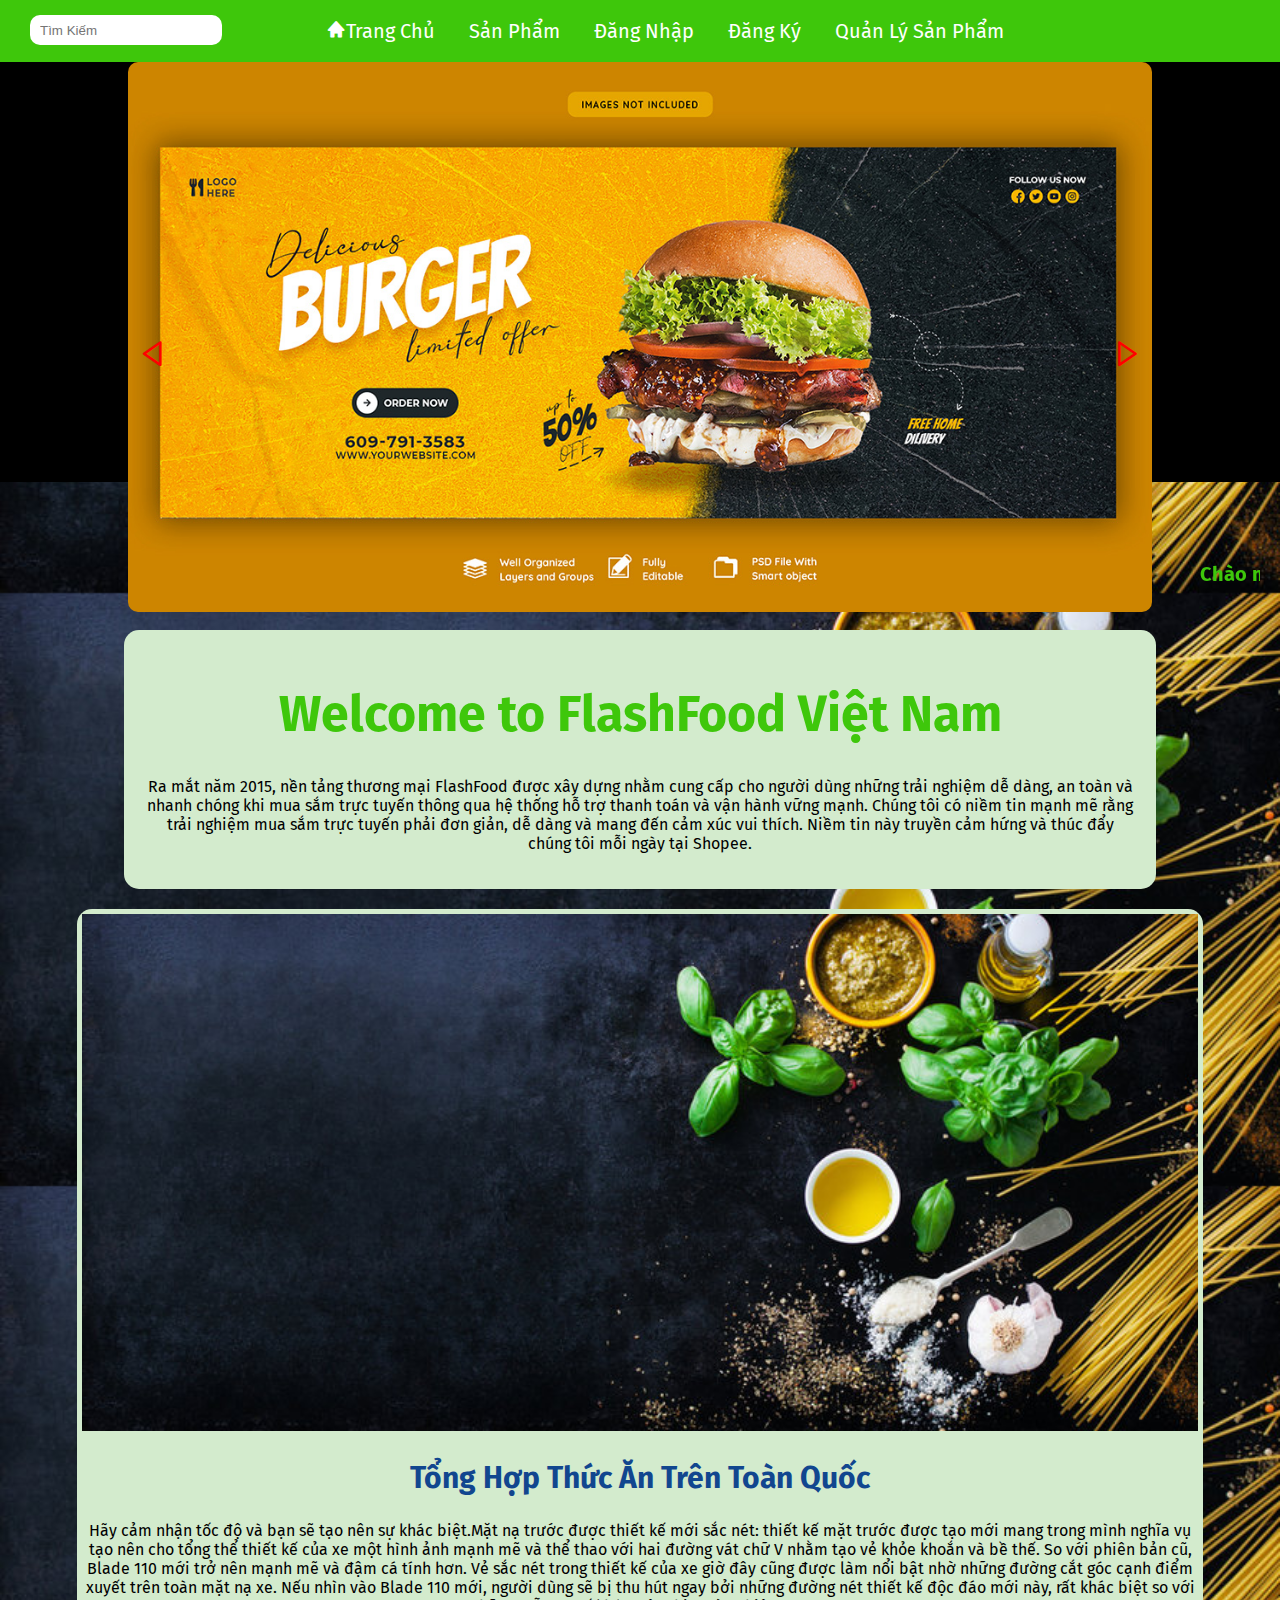
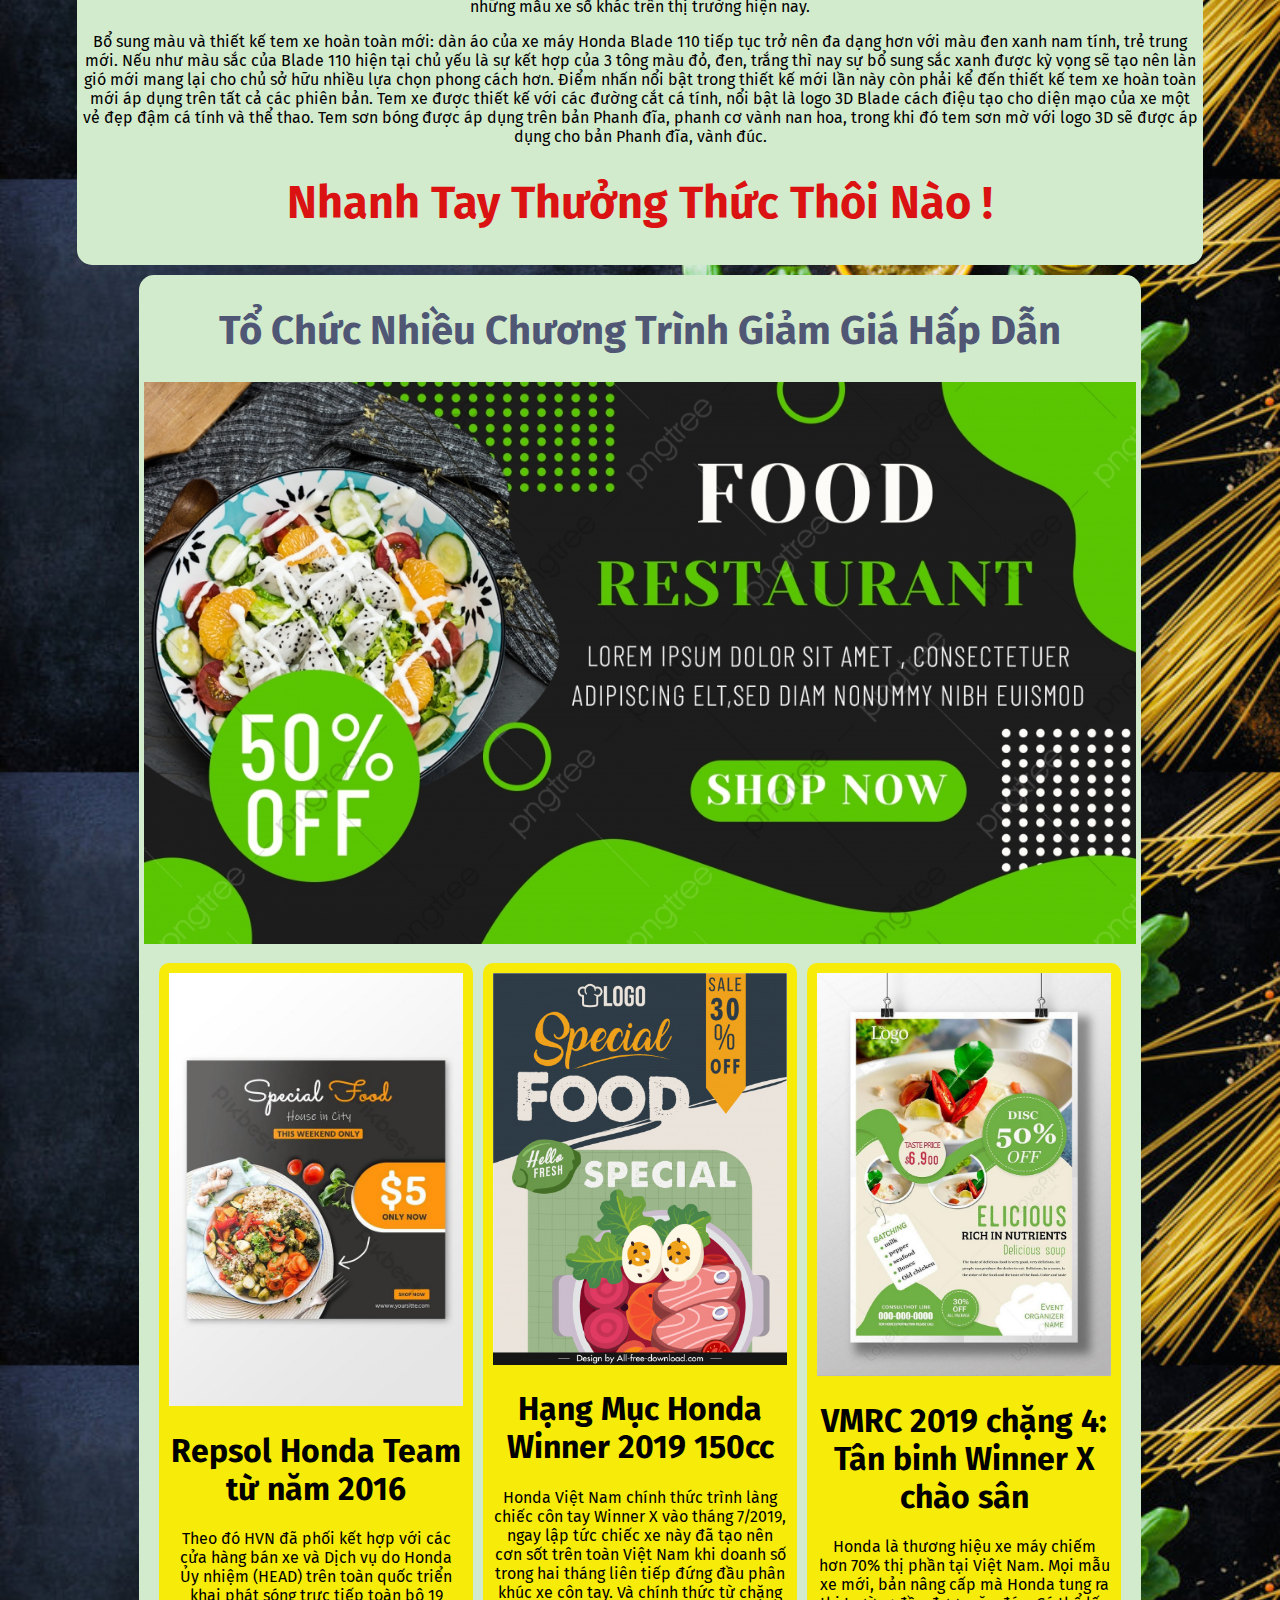
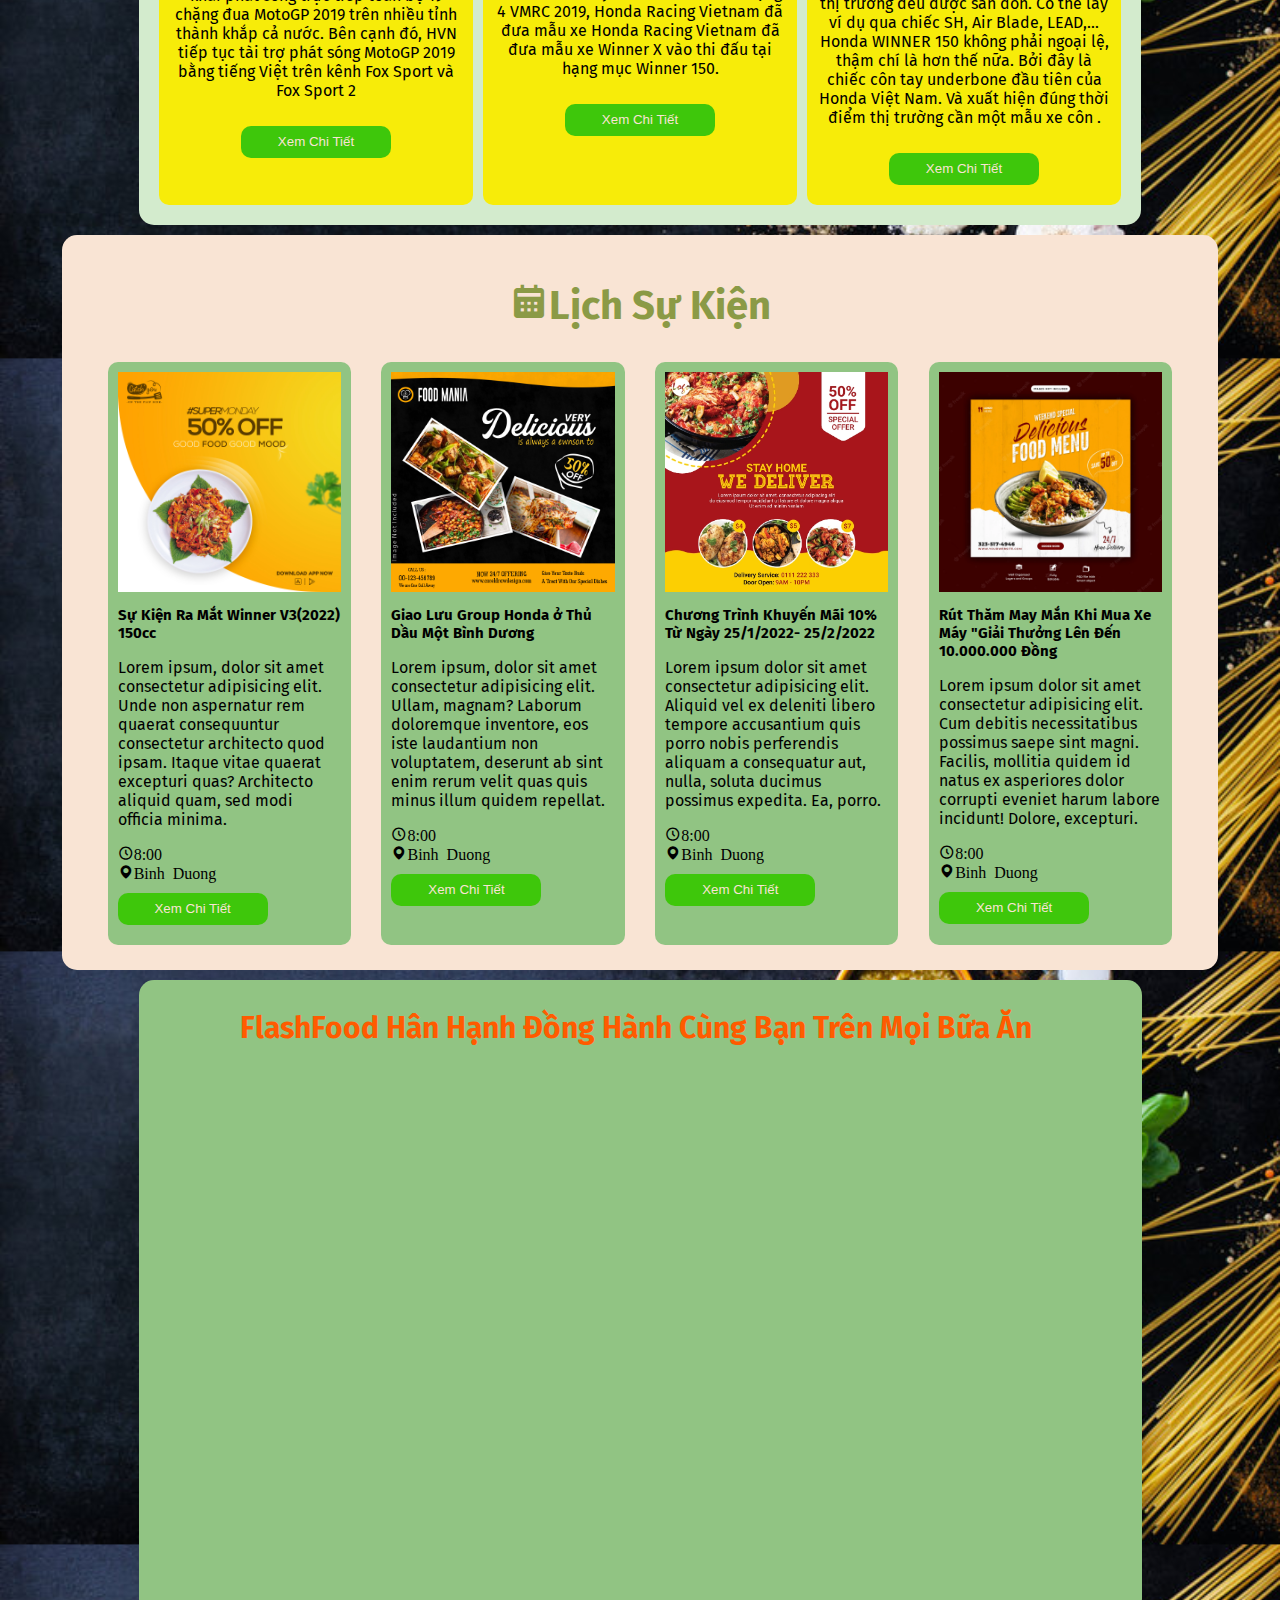
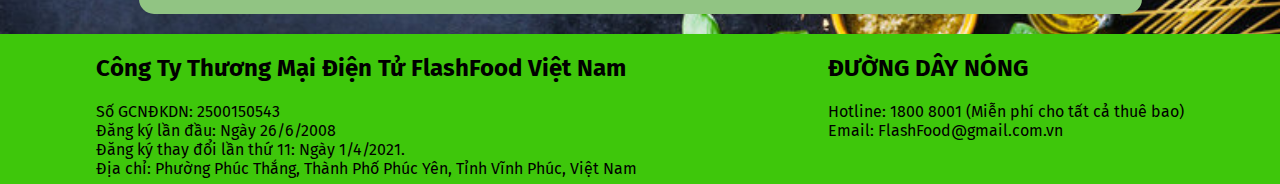
<file: index.html>
<!DOCTYPE html>
<html lang="en">

<head>
    <meta charset="UTF-8">
    <meta http-equiv="X-UA-Compatible" content="IE=edge">
    <meta name="viewport" content="width=device-width, initial-scale=1.0">
    <title>FlashFood</title>
    <link rel="preconnect" href="https://fonts.googleapis.com">
    <link rel="preconnect" href="https://fonts.gstatic.com" crossorigin>
    <link href="https://fonts.googleapis.com/css2?family=Fira+Sans:wght@300;400;500;600;700&display=swap"
        rel="stylesheet">
    <link href='https://unpkg.com/boxicons@2.1.1/css/boxicons.min.css' rel='stylesheet'>
    <link rel="stylesheet" href="main.css">
    <meta name="viewport" content="width=device-width, initial-scale=1">


</head>

<body>
    <div class="container">

        <nav>
            <ul>
                <a href="#"><i class='bx bxs-home'></i>Trang Chủ </a>
                <a href="SanPham.html" target="page">Sản Phẩm</a>
                <a href="lognin.html">Đăng Nhập</a>
                <a href="dangky.html">Đăng Ký</a>
                <a href="table.html">Quản Lý Sản Phẩm</a>

            </ul>
            <input type="search" placeholder="Tìm Kiếm">
        </nav>
        <header>
            <div class="img">
                <img src="imgbanner/img0.jpg" alt="" id="image">
                <i onclick="back()" id="left" class='bx bx-left-arrow'></i>
                <i onclick="next()" id="right" class='bx bx-right-arrow'></i>
                
            </div>
        </header>
        <marquee style="color: #3EC70B; font-size: 20px;font-weight: bold; margin: 20px;" behavior="" direction="">Chào
            mừng các bạn đến với FlashFood .Sẽ có voucher giảm giá 20% vào mỗi thu 7 và chủ Nhật hang tuần .Nhanh tay
            săn voucher thôi nào !.</marquee>
        <article>

            <div class="welcome">
                <h1>Welcome to FlashFood Việt Nam</h1>
                <p>Ra mắt năm 2015, nền tảng thương mại FlashFood được xây dựng nhằm cung cấp cho người dùng những trải
                    nghiệm dễ dàng, an toàn và nhanh chóng khi mua sắm trực tuyến thông qua hệ thống hỗ trợ thanh toán
                    và vận hành vững mạnh.

                    Chúng tôi có niềm tin mạnh mẽ rằng trải nghiệm mua sắm trực tuyến phải đơn giản, dễ dàng và mang đến
                    cảm xúc vui thích. Niềm tin này truyền cảm hứng và thúc đẩy chúng tôi mỗi ngày tại Shopee.
                </p>
            </div>
            <div class="banner2">
                <img src="image/backgroundfoodMain.jpg">
                <h2>Tổng Hợp Thức Ăn Trên Toàn Quốc</h2>
                <p>Hãy cảm nhận tốc độ và bạn sẽ tạo nên sự khác biệt.Mặt nạ trước được thiết kế mới sắc nét: thiết kế
                    mặt trước được tạo mới mang trong mình nghĩa vụ tạo nên cho tổng thể thiết kế của xe một hình ảnh
                    mạnh mẽ và thể thao với hai đường vát chữ V nhằm tạo vẻ khỏe khoắn và bề thế. So với phiên bản cũ,
                    Blade 110 mới trở nên mạnh mẽ và đậm cá tính hơn. Vẻ sắc nét trong thiết kế của xe giờ đây cũng được
                    làm nổi bật nhờ những đường cắt góc cạnh điểm xuyết trên toàn mặt nạ xe. Nếu nhìn vào Blade 110 mới,
                    người dùng sẽ bị thu hút ngay bởi những đường nét thiết kế độc đáo mới này, rất khác biệt so với
                    những mẫu xe số khác trên thị trường hiện nay.</p>
                <p>
                    Bổ sung màu và thiết kế tem xe hoàn toàn mới: dàn áo của xe máy Honda Blade 110 tiếp tục trở nên
                    đa dạng hơn với màu đen xanh nam tính, trẻ trung mới. Nếu như màu sắc của Blade 110 hiện tại chủ yếu
                    là sự kết hợp của 3 tông màu đỏ, đen, trắng thì nay sự bổ sung sắc xanh được kỳ vọng sẽ tạo nên làn
                    gió mới mang lại cho chủ sở hữu nhiều lựa chọn phong cách hơn. Điểm nhấn nổi bật trong thiết kế mới
                    lần này còn phải kể đến thiết kế tem xe hoàn toàn mới áp dụng trên tất cả các phiên bản. Tem xe được
                    thiết kế với các đường cắt cá tính, nổi bật là logo 3D Blade cách điệu tạo cho diện mạo của xe một
                    vẻ đẹp đậm cá tính và thể thao. Tem sơn bóng được áp dụng trên bản Phanh đĩa, phanh cơ vành nan hoa,
                    trong khi đó tem sơn mờ với logo 3D sẽ được áp dụng cho bản Phanh đĩa, vành đúc.
                </p>
                <h1>Nhanh Tay Thưởng Thức Thôi Nào !</h1>

            </div>
            <div class="cup">
                <h1>Tổ Chức Nhiều Chương Trình Giảm Giá Hấp Dẫn</h1>
                <img class="cup1" src="image/bannerfood2main.jpg" alt="">
                <div class="cupcontainer">
                    <div class="league">
                        <img src="image/banner3mfodain.png" alt="">
                        <h1>Repsol Honda Team từ năm 2016</h1>
                        <p>Theo đó HVN đã phối kết hợp với các cửa hàng bán xe và Dịch vụ do Honda Ủy nhiệm (HEAD) trên
                            toàn
                            quốc triển khai phát sóng trực tiếp toàn bộ 19 chặng đua MotoGP 2019 trên nhiều tỉnh thành
                            khắp
                            cả nước. Bên cạnh đó, HVN tiếp tục tài trợ phát sóng MotoGP 2019 bằng tiếng Việt trên kênh
                            Fox
                            Sport và Fox Sport 2</p>
                       <button>Xem Chi Tiết</button>
                    </div>
                    <div class="league">
                        <img src="image/banner4foodmain.jpg" alt="">
                        <h1>Hạng Mục Honda Winner 2019 150cc</h1>
                        <p>Honda Việt Nam chính thức trình làng chiếc côn tay Winner X vào tháng 7/2019, ngay lập tức
                            chiếc
                            xe này đã tạo nên cơn sốt trên toàn Việt Nam khi doanh số trong hai tháng liên tiếp đứng đầu
                            phân khúc xe côn tay. Và chính thức từ chặng 4 VMRC 2019, Honda Racing Vietnam đã đưa mẫu xe
                             Honda Racing Vietnam đã đưa mẫu xe
                            Winner X vào thi đấu tại hạng mục Winner 150.</p>
                            <button>Xem Chi Tiết</button>
                    </div>
                    <div class="league">
                        <img src="image/banner5foodmain.png" alt="">
                        <h1>VMRC 2019 chặng 4: Tân binh Winner X chào sân</h1>
                        <p>Honda là thương hiệu xe máy chiếm hơn 70% thị phần tại Việt Nam. Mọi mẫu xe mới, bản nâng cấp
                            mà
                            Honda tung ra thị trường đều được săn đón. Có thể lấy ví dụ qua chiếc SH, Air Blade, LEAD,…
                            Honda WINNER 150 không phải ngoại lệ, thậm chí là hơn thế nữa. Bởi đây là chiếc côn tay
                            underbone đầu tiên của Honda Việt Nam. Và xuất hiện đúng thời điểm thị trường cần một mẫu xe
                            côn

                            .</p>
                            <button>Xem Chi Tiết</button>
                    </div>
                </div>
            </div>
            <div class="sukien">
                <h1><i class='bx bxs-calendar'></i>Lịch Sự Kiện</h1>
                <div class="listevent">

                    <div class="event">

                        <img src="image/imgfood1.jpg" alt="">
                        <h1>Sự Kiện Ra Mắt Winner V3(2022) 150cc</h1>
                        <p>Lorem ipsum, dolor sit amet consectetur adipisicing elit. Unde non aspernatur rem quaerat
                            consequuntur consectetur architecto quod ipsam. Itaque vitae quaerat excepturi quas?
                            Architecto
                            aliquid quam, sed modi officia minima.</p>
                        <i class='bx bx-time-five'>8:00</i><br>
                        <i class='bx bxs-map'>Binh Duong</i><br>
                        <button>Xem Chi Tiết</button>
                    </div>
                    <div class="event">
                        <img src="image/imhfood2.jpg" alt="">
                        <h1>Giao Lưu Group Honda ở Thủ Dầu Một Bình Dương</h1>
                        <p>Lorem ipsum, dolor sit amet consectetur adipisicing elit. Ullam, magnam? Laborum doloremque
                            inventore, eos iste laudantium non voluptatem, deserunt ab sint enim rerum velit quas quis
                            minus
                            illum quidem repellat.</p>
                        <i class='bx bx-time-five'>8:00</i><br>
                        <i class='bx bxs-map'>Binh Duong</i><br>
                        <button>Xem Chi Tiết</button>
                    </div>
                    <div class="event">
                        <img src="image/imgfood3.jpg" alt="">
                        <h1>Chương Trình Khuyến Mãi 10% Từ Ngày 25/1/2022- 25/2/2022</h1>
                        <p>Lorem ipsum dolor sit amet consectetur adipisicing elit. Aliquid vel ex deleniti libero
                            tempore
                            accusantium quis porro nobis perferendis aliquam a consequatur aut, nulla, soluta ducimus
                            possimus expedita. Ea, porro.</p>
                        <i class='bx bx-time-five'>8:00</i><br>
                        <i class='bx bxs-map'>Binh Duong</i><br>
                        <button>Xem Chi Tiết</button>

                    </div>
                    <div class="event">
                        <img src="image/imgfood4.jpg" alt="">
                        <h1>Rút Thăm May Mắn Khi Mua Xe Máy "Giải Thưởng Lên Đến 10.000.000 Đồng</h1>
                        <p>Lorem ipsum dolor sit amet consectetur adipisicing elit. Cum debitis necessitatibus possimus
                            saepe sint magni. Facilis, mollitia quidem id natus ex asperiores dolor corrupti eveniet
                            harum
                            labore incidunt! Dolore, excepturi.</p>
                        <i class='bx bx-time-five'>8:00</i><br>
                        <i class='bx bxs-map'>Binh Duong</i><br>
                        <button>Xem Chi Tiết</button>
                    </div>
                  
                </div>

            </div>
            <div class="youtube">
                <h1>FlashFood Hân Hạnh Đồng Hành Cùng Bạn Trên Mọi Bữa Ăn</h1>
                <iframe width="560" height="315" src="https://www.youtube.com/embed/4LdDT2lUZU0"
                    title="YouTube video player" frameborder="0"
                    allow="accelerometer; autoplay; clipboard-write; encrypted-media; gyroscope; picture-in-picture"
                    allowfullscreen>
                </iframe>
            </div>
          


        </article>
        <footer>
            <div>
                <p>
                <h2>Công Ty Thương Mại Điện Tử FlashFood Việt Nam </h2>
                Số GCNĐKDN: 2500150543 <br>
                Đăng ký lần đầu: Ngày 26/6/2008 <br>
                Đăng ký thay đổi lần thứ 11: Ngày 1/4/2021. <br>
                Địa chỉ: Phường Phúc Thắng, Thành Phố Phúc Yên, Tỉnh Vĩnh Phúc, Việt Nam</p>
            </div>
            <div>
                <p>
                <h2> ĐƯỜNG DÂY NÓNG</h2>
                Hotline: 1800 8001 (Miễn phí cho tất cả thuê bao) <br>
                Email: FlashFood@gmail.com.vn
                </p>
            </div>
        </footer>
    </div>
</body>

</html>
<script src="imgae.js"></script>
</file>
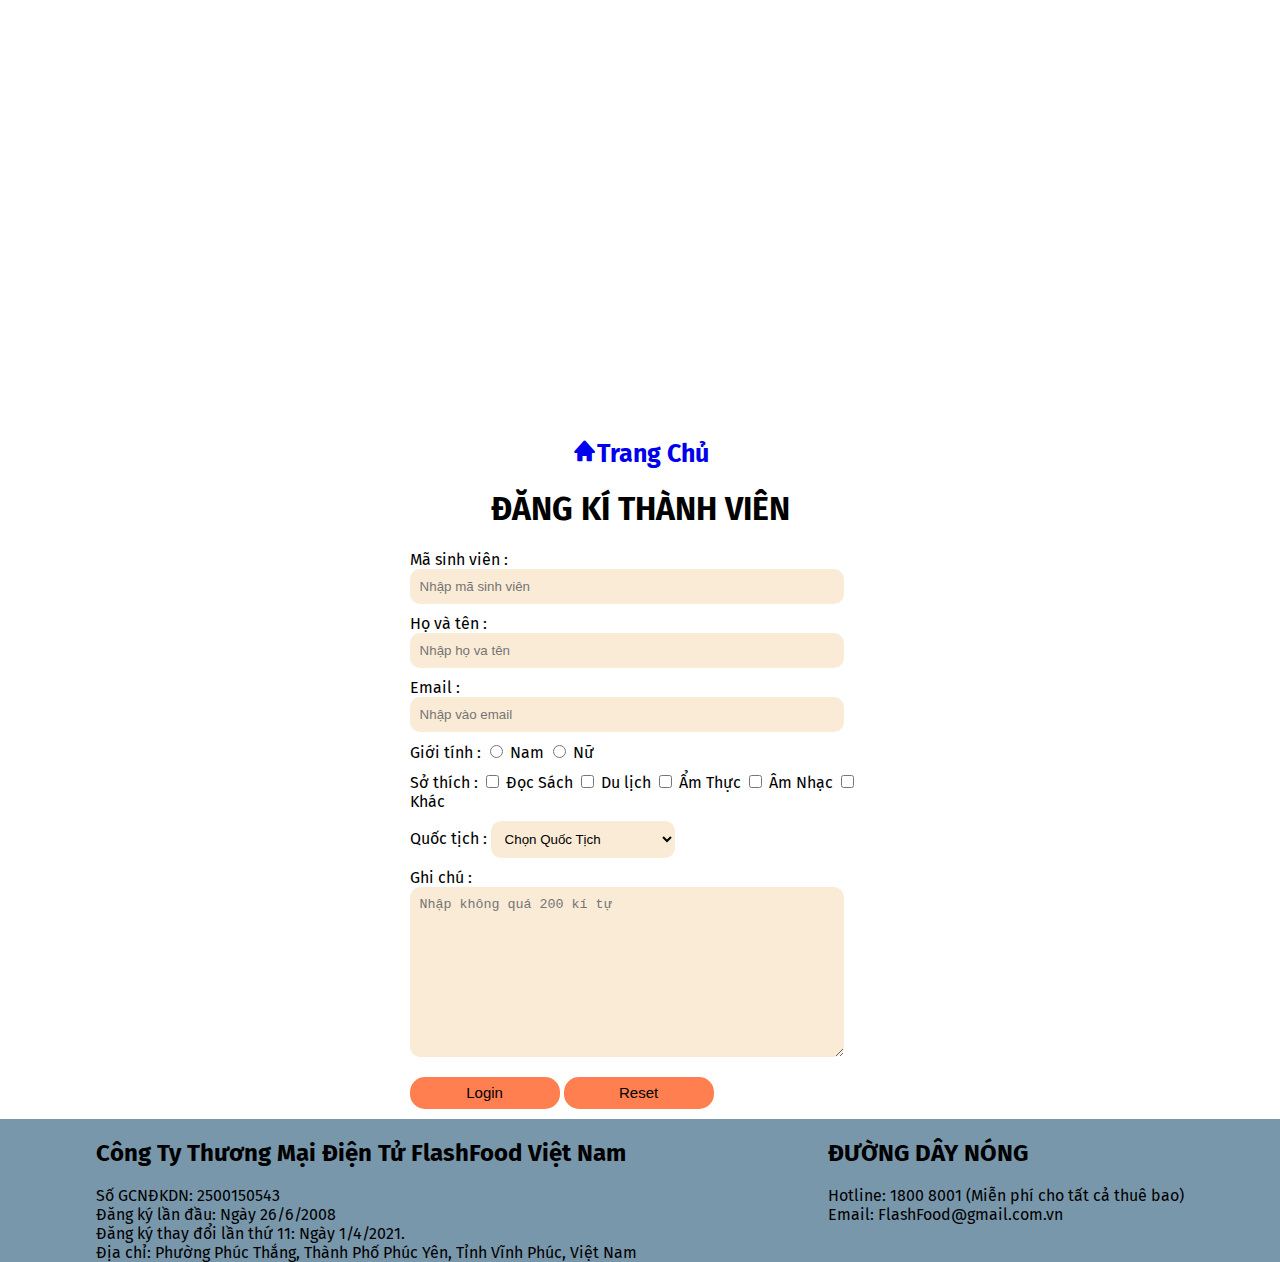
<file: dangky.html>
<!DOCTYPE html>
<html lang="en">
<head>
    <meta charset="UTF-8">
    <meta http-equiv="X-UA-Compatible" content="IE=edge">
    <meta name="viewport" content="width=device-width, initial-scale=1.0">
    <title>Đăng Ký</title>
    <link rel="stylesheet" href="dangky.css">
    <link href='https://unpkg.com/boxicons@2.1.1/css/boxicons.min.css' rel='stylesheet'>
    <link rel="preconnect" href="https://fonts.googleapis.com">
    <link rel="preconnect" href="https://fonts.gstatic.com" crossorigin>
    <link href="https://fonts.googleapis.com/css2?family=Fira+Sans:wght@300;400;500;600;700&display=swap"
        rel="stylesheet">
</head>
<body>
    <header>

    </header>
    <h3 id="home"><a id="home" href="index.html"><i class='bx bxs-home'></i>Trang Chủ</a></h3>
    <div class="container">
        <h1>ĐĂNG KÍ THÀNH VIÊN</h1>
        <form action="">
            <div>
               <label for="masv">Mã sinh viên :</label>
               <input type="text" id="masv" class="edit" placeholder="Nhập mã sinh viên">
               
            </div>
            <div>
                <label for="name">Họ và tên :</label>
                <input type="text" id="name" class="edit" placeholder="Nhập họ va tên">
                
            </div>
            <div>
                <label for="email">Email :</label>
                <input type="email" id="email" class="edit" placeholder="Nhập vào email">
               
            </div>
            <div>
                <label for="gender">Giới tính :</label>
                <input type="radio" value="Nam" id="gender" name="slip">
                <label for="gender">Nam</label>
                <input type="radio" value="Nữ" id="gender" name="slip">
                <label for="gender">Nữ</label>
            </div>
            <div>
                <label for="hobbies">Sở thích :</label>
                <input type="checkbox" id="hobbies" name="st">
                <label for="hobbies">Đọc Sách</label>
              
                <input type="checkbox" id="hobbies" name="st">
                <label for="hobbies">Du lịch</label>

                <input type="checkbox" id="hobbies" name="st">
                <label for="hobbies">Ẩm Thực</label>
                <input type="checkbox" id="hobbies" name="st">
                <label for="hobbies">Âm Nhạc</label>
                <input type="checkbox" id="hobbies" name="st">
                <label for="hobbies">Khác</label>
                
            </div>
            <div>
                <label for="nationality">Quốc tịch :</label>
                <select name="" id="nationality" class="nation" >
                    <option value="0">Chọn Quốc Tịch</option>
                    <option value="1">America</option>
                    <option value="2">Korea</option>
                    <option value="3">Japan</option>
                    <option value="4">France</option>
                  
                </select>
            </div>
            <div>
                <label for="note">Ghi chú :</label>
                <textarea placeholder="Nhập không quá 200 kí tự" class="edit" name="" id="note" cols="30" rows="10"></textarea>
                
            </div>
            <div style="color: red; font-weight: bold; font-size: 10px;" id="baoloi"></div>
            
            
            <button onclick="checkform()" type="button">Login</button>
            <button type="reset">Reset</button>
        </form>

    </div>
    <footer>
        <div>
            <p>
            <h2>Công Ty Thương Mại Điện Tử FlashFood Việt Nam </h2>
            Số GCNĐKDN: 2500150543 <br>
            Đăng ký lần đầu: Ngày 26/6/2008 <br>
            Đăng ký thay đổi lần thứ 11: Ngày 1/4/2021. <br>
            Địa chỉ: Phường Phúc Thắng, Thành Phố Phúc Yên, Tỉnh Vĩnh Phúc, Việt Nam</p>
        </div>
        <div>
            <p>
            <h2> ĐƯỜNG DÂY NÓNG</h2>
            Hotline: 1800 8001 (Miễn phí cho tất cả thuê bao) <br>
            Email: FlashFood@gmail.com.vn
            </p>
        </div>
    </footer>
</body>
</html>
<script src="form.js"></script>
</file>
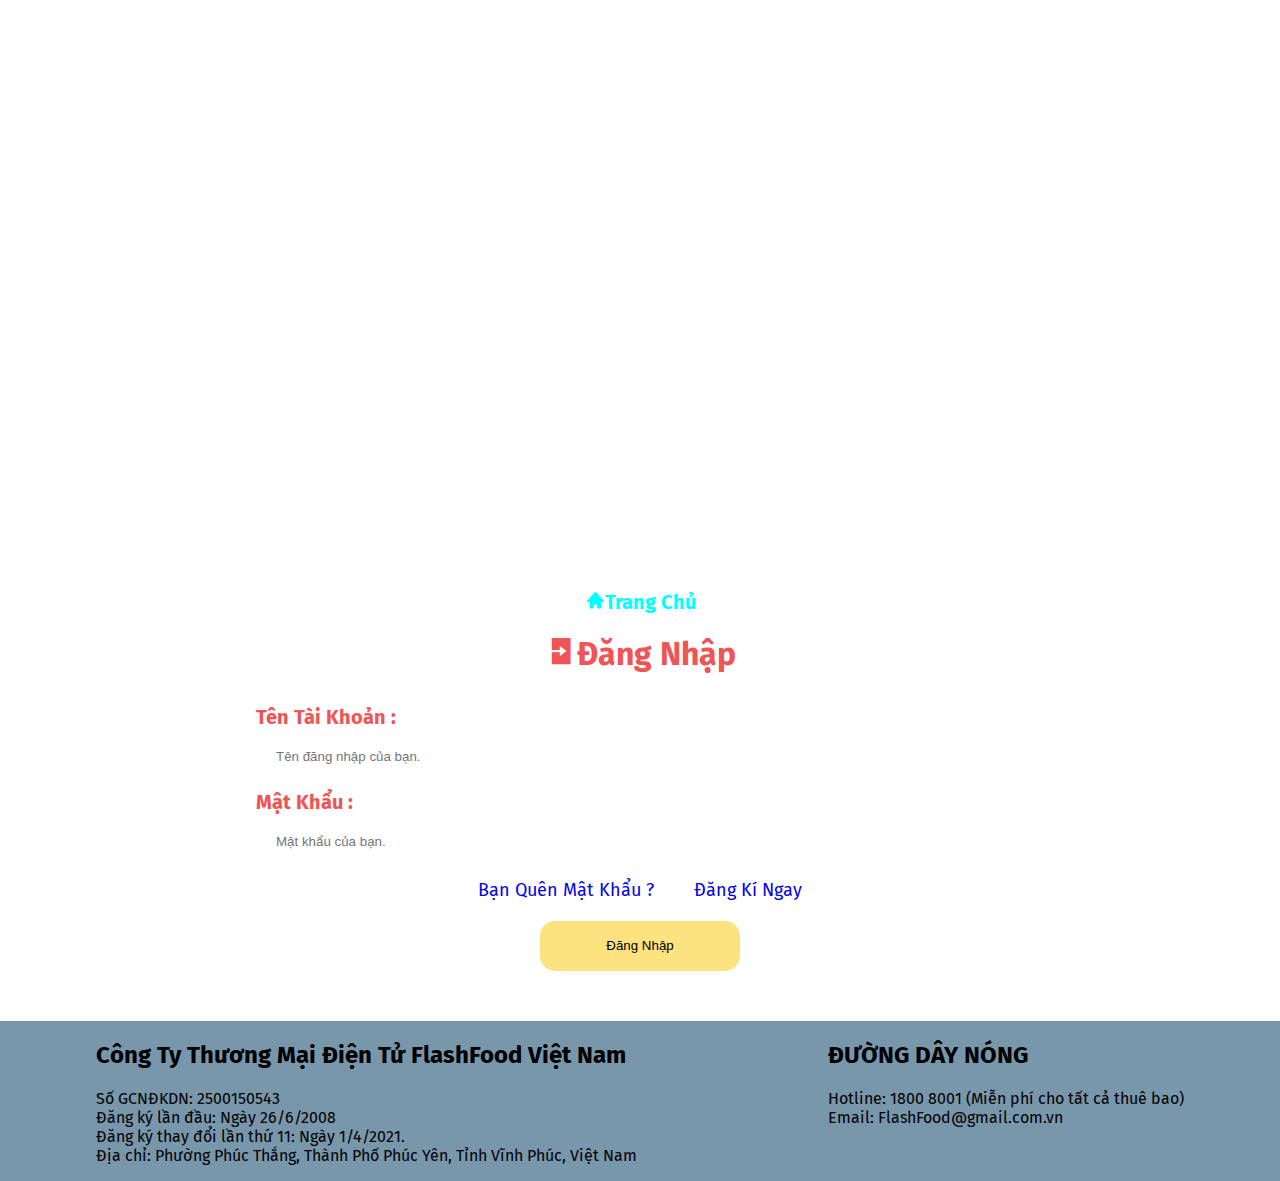
<file: lognin.html>
<!DOCTYPE html>
<html lang="en">

<head>
    <meta charset="UTF-8">
    <meta http-equiv="X-UA-Compatible" content="IE=edge">
    <meta name="viewport" content="width=device-width, initial-scale=1.0">
    <title>Đăng Nhập</title>
    <link href='https://unpkg.com/boxicons@2.1.1/css/boxicons.min.css' rel='stylesheet'>
    <link rel="stylesheet" href="lognin.css">
    <link rel="preconnect" href="https://fonts.googleapis.com">
    <link rel="preconnect" href="https://fonts.gstatic.com" crossorigin>
    <link href="https://fonts.googleapis.com/css2?family=Fira+Sans:wght@300;400;500;600;700&display=swap"
        rel="stylesheet">

</head>

<body>
    <div class="container">
        <header>
            
        </header>
        <h3><a class="home" href="index.html"><i class='bx bxs-home'></i>Trang Chủ</a></h3>
        <h1><i class='bx bxs-log-in'></i>Đăng Nhập</h1>
        <form action="#" method="post" enctype="multipart/form-data">
            <label for="user">Tên Tài Khoản :</label>

            <input class="in" type="text" id="user" placeholder="Tên đăng nhập của bạn.">
            <p class="er" id="eruser"></p>
            <label for="pass">Mật Khẩu :</label>

            <input class="in" type="password" id="pass" placeholder="Mật khẩu của bạn.">
            <p class="er" id="erpass"></p>
            <div class="submit">
                <a href="#">Bạn Quên Mật Khẩu ?</a><a href="dangky.html">Đăng Kí Ngay</a> <br>
                <button type="button" onclick="checkForm()">Đăng Nhập</button>
            </div>

        </form>
        <footer>
            <div>
                <p>
                <h2>Công Ty Thương Mại Điện Tử FlashFood Việt Nam </h2>
                Số GCNĐKDN: 2500150543 <br>
                Đăng ký lần đầu: Ngày 26/6/2008 <br>
                Đăng ký thay đổi lần thứ 11: Ngày 1/4/2021. <br>
                Địa chỉ: Phường Phúc Thắng, Thành Phố Phúc Yên, Tỉnh Vĩnh Phúc, Việt Nam</p>
            </div>
            <div>
                <p>
                <h2> ĐƯỜNG DÂY NÓNG</h2>
                Hotline: 1800 8001 (Miễn phí cho tất cả thuê bao) <br>
                Email: FlashFood@gmail.com.vn
                </p>
            </div>
        </footer>

    </div>
</body>

</html>
<script>
    let user = document.getElementById('user')
    let pass = document.getElementById('pass')
    let erruser = document.getElementById('eruser')
    let erpass = document.getElementById('erpass')
    function checkForm() {
        if (user.value == '') {
            erruser.innerHTML ='Không được bỏ trống User'
        }else{
            erruser.className='es'
            erruser.innerHTML ='Thành Công'
        }
        if(pass.value ==''){
            erpass.innerHTML ='Không được bỏ trống Pass'
        }else{
            erpass.className='es'
            erpass.innerHTML ='Thành Công'
        }
    }
</script>
</file>
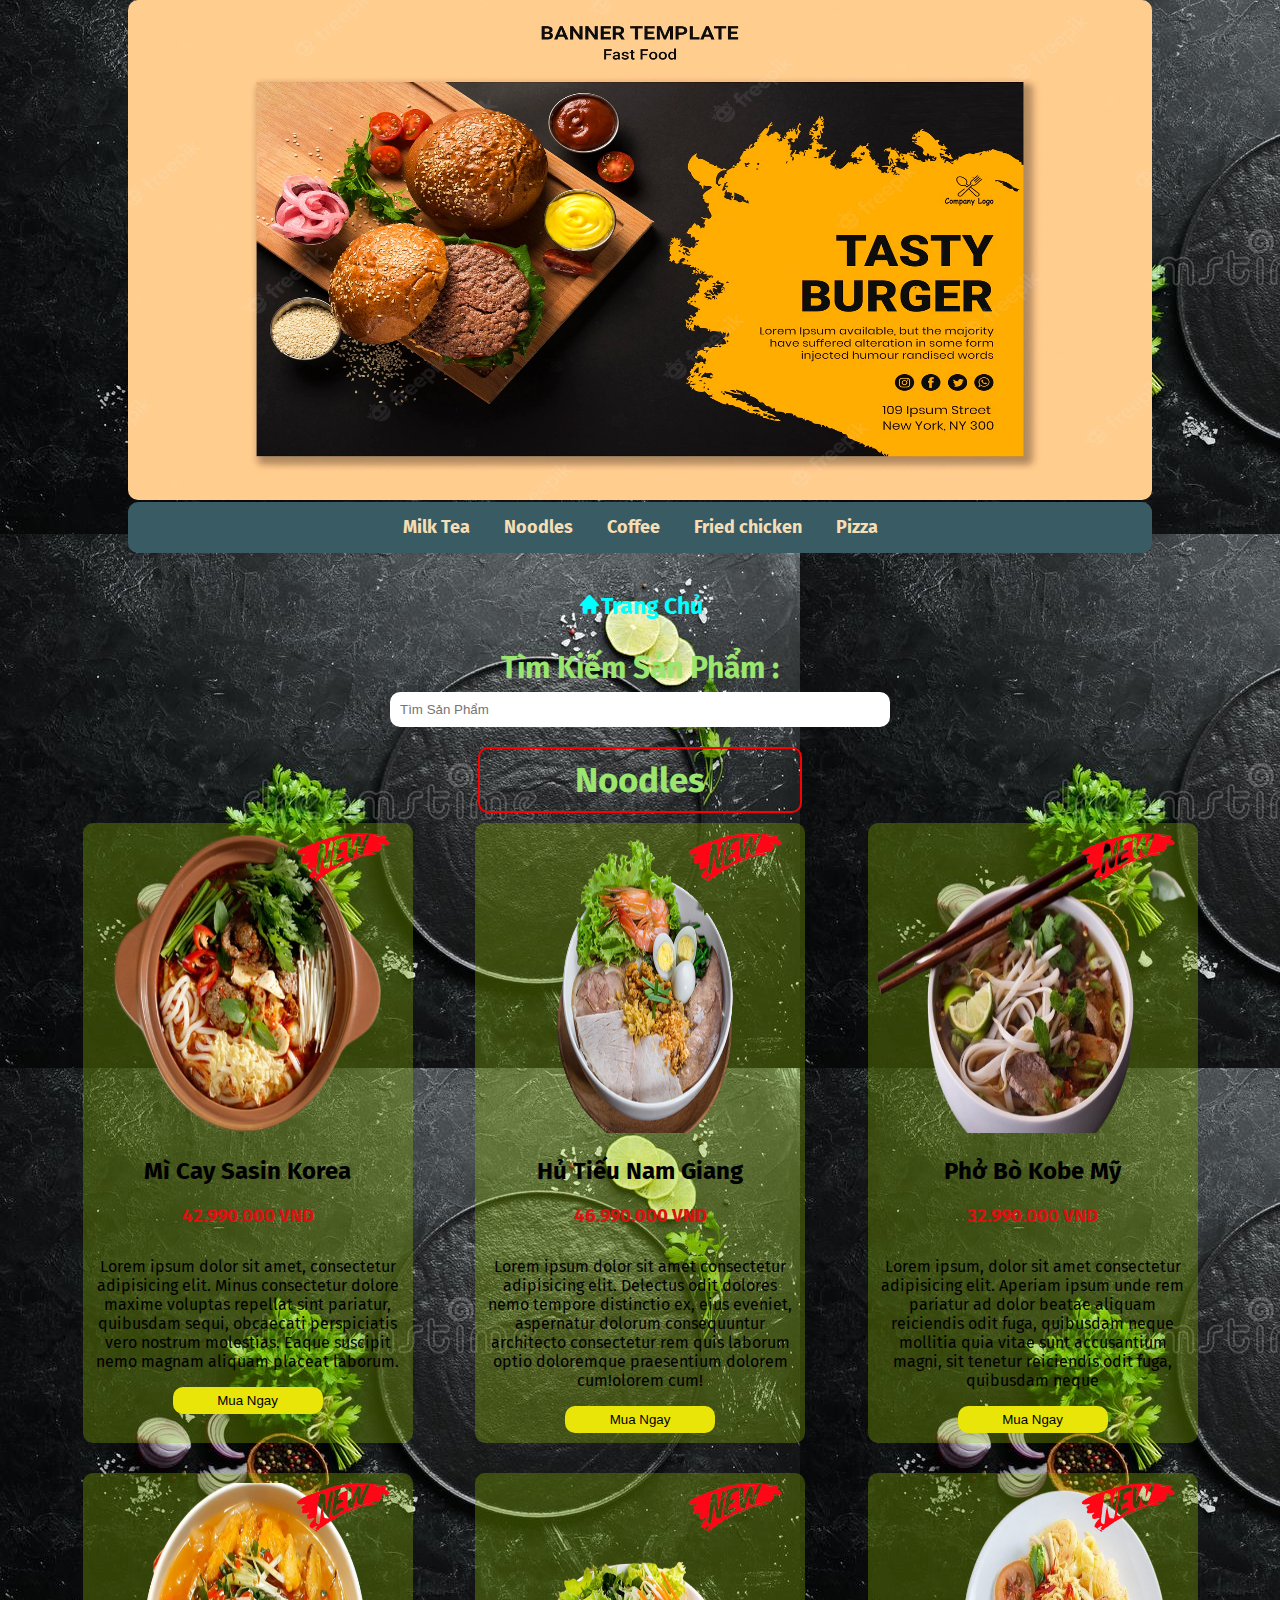
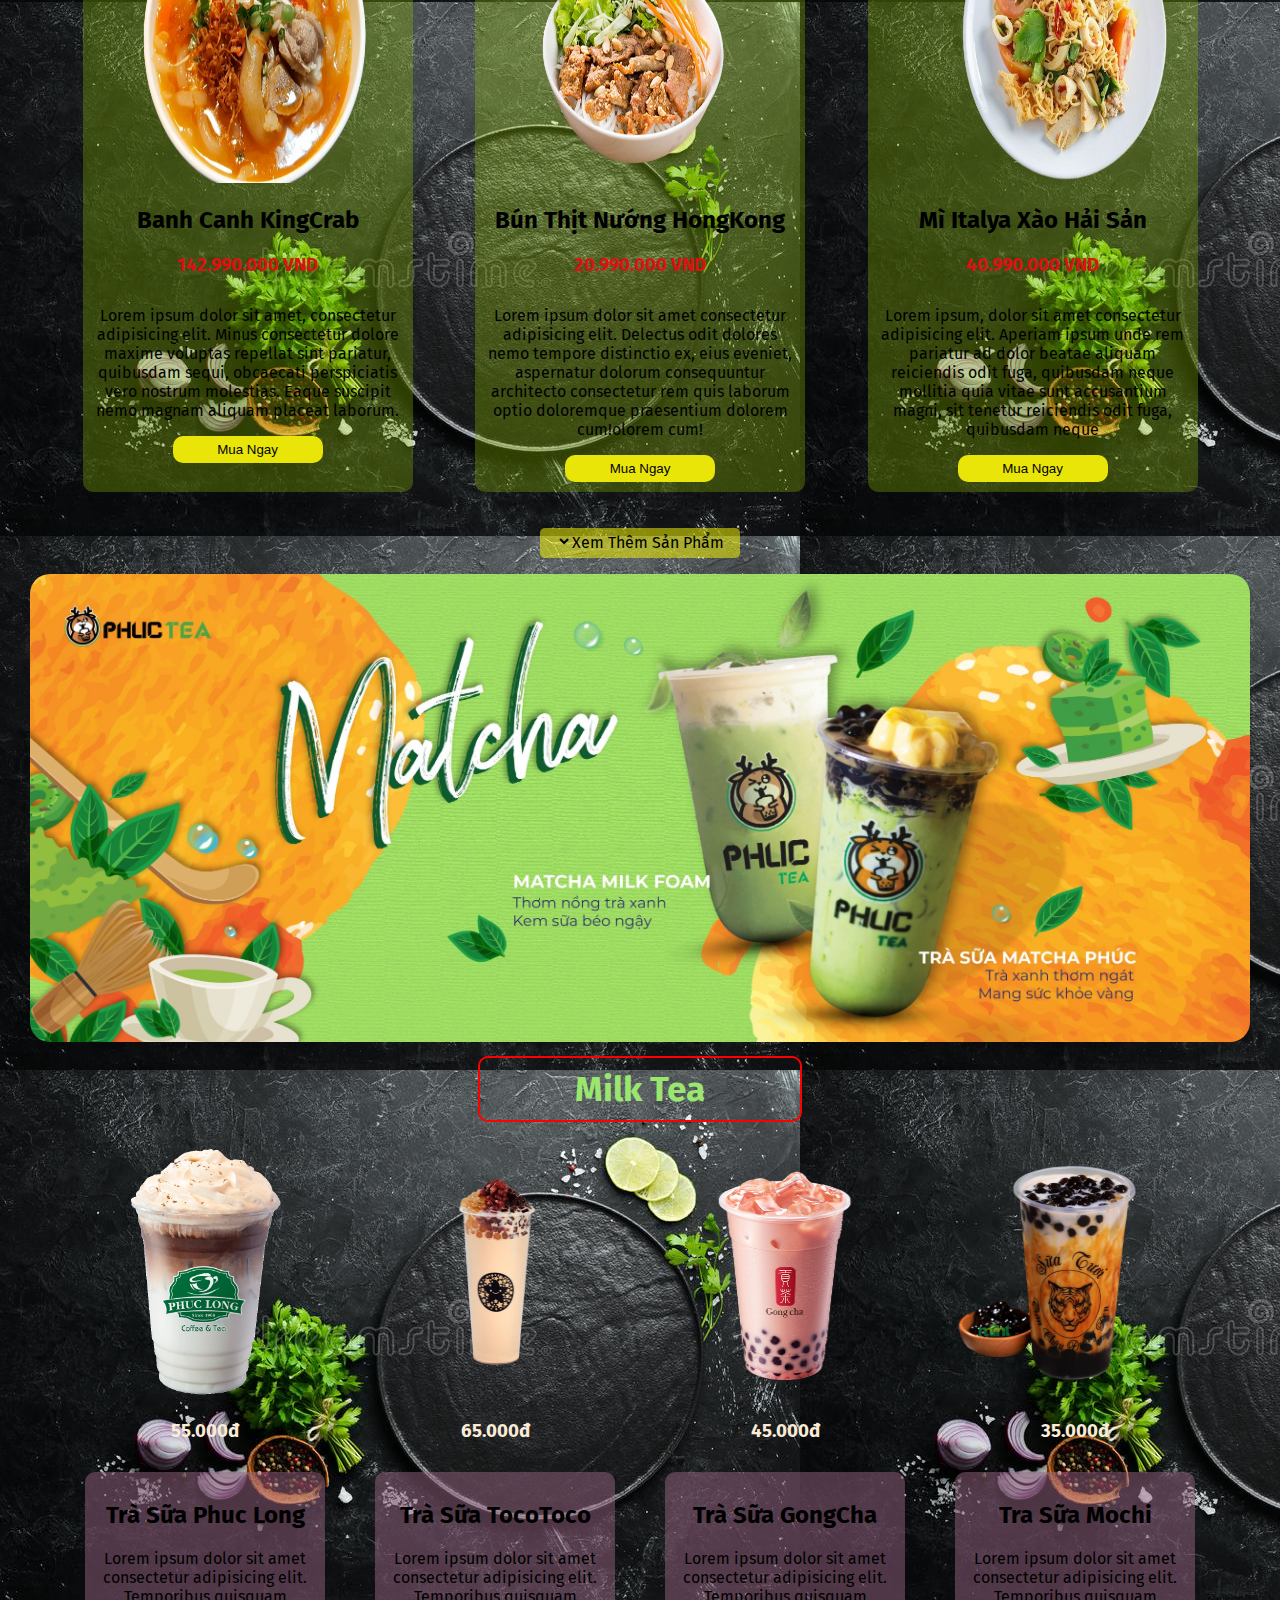
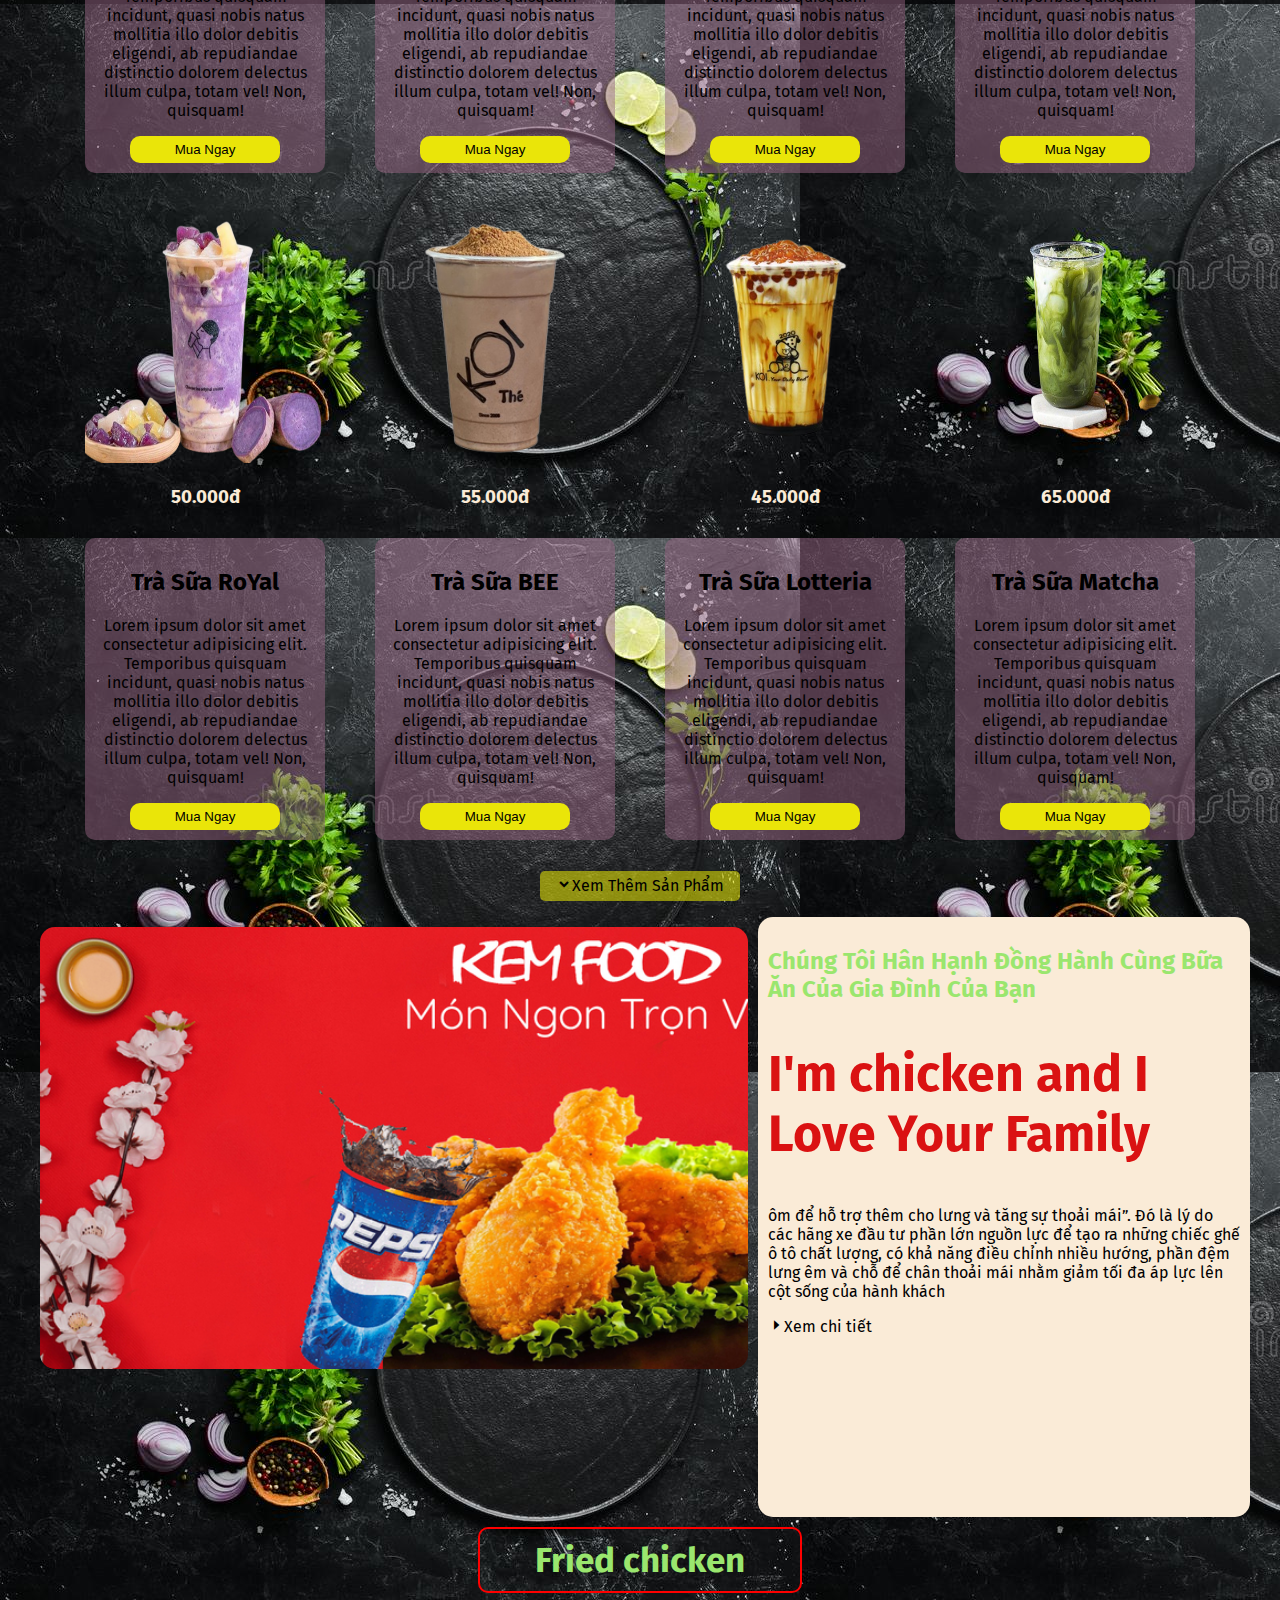
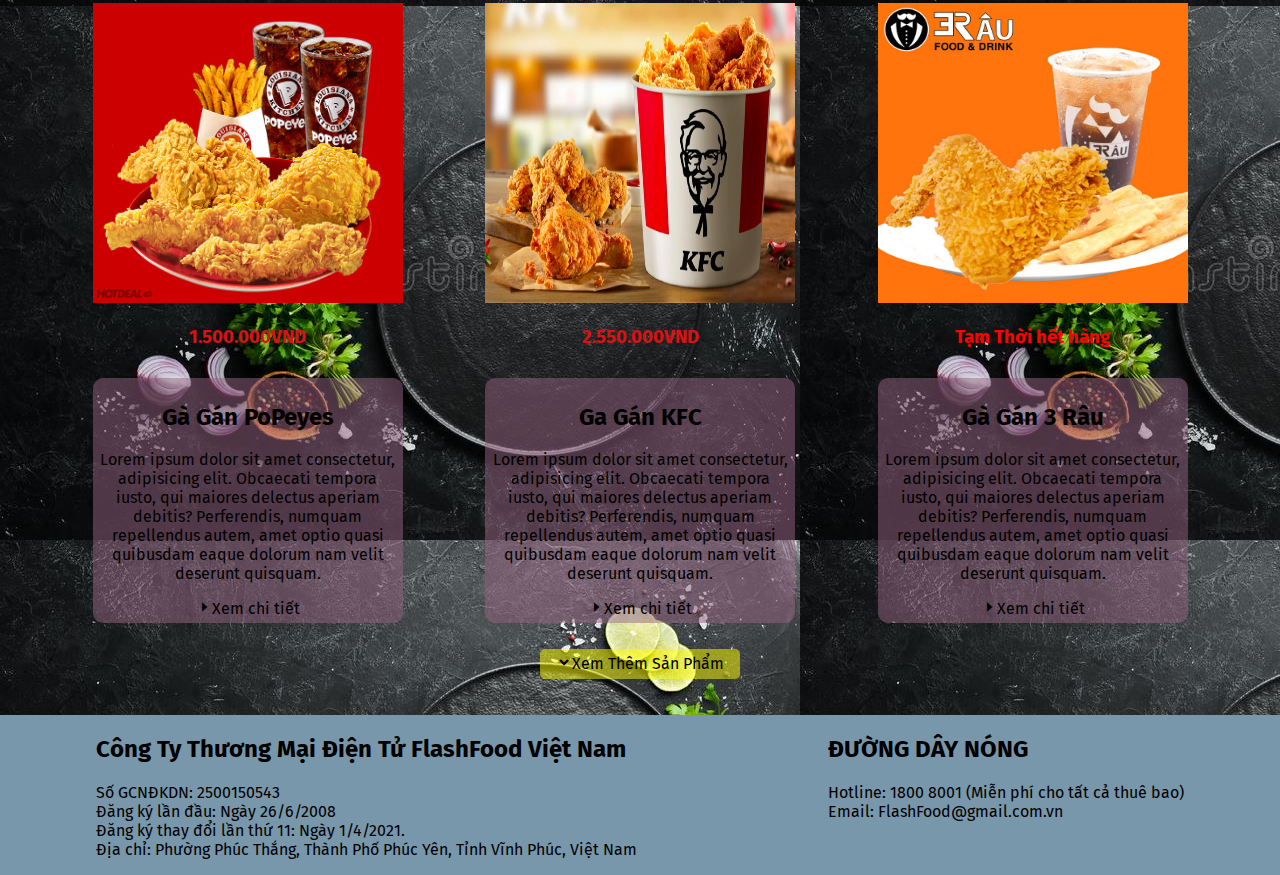
<file: SanPham.html>
<!DOCTYPE html>
<html lang="en">

<head>
    <meta charset="UTF-8">
    <meta http-equiv="X-UA-Compatible" content="IE=edge">
    <meta name="viewport" content="width=device-width, initial-scale=1.0">
    <title>Sản Phẩm</title>
    <link rel="stylesheet" href="sanpham.css">
    <link href='https://unpkg.com/boxicons@2.1.1/css/boxicons.min.css' rel='stylesheet'>
    <link rel="preconnect" href="https://fonts.googleapis.com">
    <link rel="preconnect" href="https://fonts.gstatic.com" crossorigin>
    <link href="https://fonts.googleapis.com/css2?family=Fira+Sans:wght@300;400;500;600;700&display=swap"
        rel="stylesheet">
</head>

<body>
    <div id="fb-root"></div>
<script async defer crossorigin="anonymous" src="https://connect.facebook.net/vi_VN/sdk.js#xfbml=1&version=v13.0&appId=1291609417986795&autoLogAppEvents=1" nonce="2scxBCEc"></script>
    <div id="fb-root"></div>
    <script async defer crossorigin="anonymous"
        src="https://connect.facebook.net/vi_VN/sdk.js#xfbml=1&version=v13.0&appId=1291609417986795&autoLogAppEvents=1"
        nonce="xYLfJPd5"></script>
    <div class="container">
        <header>
           
        </header>
        <nav>
            <ul>
                <a href="#">Milk Tea</a>
                <a href="#">Noodles</a>
                <a href="#">Coffee</a>
                <a href="#">Fried chicken</a>
                <a href="#">Pizza</a>
            </ul>
        </nav>
        <article>
            <h3><a class="home" href="index.html"><i class='bx bxs-home'></i>Trang Chủ</a></h3>
           <div class="sreach">
              <label for="name">Tìm Kiếm Sản Phẩm :</label> <br>
            <input id="name"  type="search" placeholder="Tìm Sản Phẩm">
           </div>
            <h1>Noodles</h1>
            <div class="sanpham">
                <div class="img">
                    <img class="logonew" src="image/logonew-removebg-preview.png" alt="">
                    <img src="image/1410-MiCayChay-540-360-removebg-preview.png" alt="">
                
                    <h2>Mì Cay Sasin Korea</h2>
                    <h3>42.990.000 VND</h3>
                    <p>Lorem ipsum dolor sit amet, consectetur adipisicing elit. Minus consectetur dolore maxime
                        voluptas repellat sint pariatur, quibusdam sequi, obcaecati perspiciatis vero nostrum molestias.
                        Eaque suscipit nemo magnam aliquam placeat laborum.</p>
                   <button>Mua Ngay</button>
                </div>
                <div class="img">
                    <img class="logonew" src="image/logonew-removebg-preview.png" alt="">
                    <img src="image/hutieunamgiang.png" alt="">
                  

                    <h2>Hủ Tiếu Nam Giang</h2>
                    <h3>46.990.000 VND</h3>
                    <p>Lorem ipsum dolor sit amet consectetur adipisicing elit. Delectus odit dolores nemo tempore
                        distinctio ex, eius eveniet, aspernatur dolorum consequuntur architecto consectetur rem quis
                        laborum optio doloremque praesentium dolorem cum!olorem cum!</p>
                        <button>Mua Ngay</button>
                </div>
                <div class="img">
                    <img class="logonew" src="image/logonew-removebg-preview.png" alt="">
                    <img src="image/pho-removebg-preview.png" alt="">
                   
                    <h2>Phở Bò Kobe Mỹ</h2>
                    <h3>32.990.000 VND</h3>
                    <p>Lorem ipsum, dolor sit amet consectetur adipisicing elit. Aperiam ipsum unde rem pariatur ad
                        dolor beatae aliquam reiciendis odit fuga, quibusdam neque mollitia quia vitae sunt accusantium
                        magni, sit tenetur reiciendis odit fuga, quibusdam neque</p>
                        <button>Mua Ngay</button>
                </div>

            </div>
            <div class="sanpham">
                <div class="img">
                    <img class="logonew" src="image/logonew-removebg-preview.png" alt="">
                    <img src="image/thumbcmscn-1200x676-4-removebg-preview.png" alt="">
                   
                    <h2>Banh Canh KingCrab</h2>
                    <h3>142.990.000 VND</h3>
                    <p>Lorem ipsum dolor sit amet, consectetur adipisicing elit. Minus consectetur dolore maxime
                        voluptas repellat sint pariatur, quibusdam sequi, obcaecati perspiciatis vero nostrum molestias.
                        Eaque suscipit nemo magnam aliquam placeat laborum.</p>
                        <button>Mua Ngay</button>
                </div>
                <div class="img">
                    <img class="logonew" src="image/logonew-removebg-preview.png" alt="">
                    <img src="image/bun-thit-nuong-hue-1_1631331769-removebg-preview.png" alt="">
                   

                    <h2>Bún Thịt Nướng HongKong</h2>
                    <h3>20.990.000 VND</h3>
                    <p>Lorem ipsum dolor sit amet consectetur adipisicing elit. Delectus odit dolores nemo tempore
                        distinctio ex, eius eveniet, aspernatur dolorum consequuntur architecto consectetur rem quis
                        laborum optio doloremque praesentium dolorem cum!olorem cum!</p>
                        <button>Mua Ngay</button>
                </div>
                <div class="img">
                    <img class="logonew" src="image/logonew-removebg-preview.png" alt="">
                    <img src="image/mi-xao-hai-san-removebg-preview.png" alt="">
                  
                    <h2>Mì Italya Xào Hải Sản</h2>
                    <h3>40.990.000 VND</h3>
                    <p>Lorem ipsum, dolor sit amet consectetur adipisicing elit. Aperiam ipsum unde rem pariatur ad
                        dolor beatae aliquam reiciendis odit fuga, quibusdam neque mollitia quia vitae sunt accusantium
                        magni, sit tenetur reiciendis odit fuga, quibusdam neque</p>
                        <button>Mua Ngay</button>
                </div>

            </div>
            <div class="moreview">
                <p> <i class='bx bxs-chevron-down'></i>Xem Thêm Sản Phẩm</p>
            </div>

            <div class="bannermoto">
                <img src="image/bannerMilktea.png" alt="banner xe phân khối lớn">
                <div id="likebannerpkl" class="fb-like" data-href="https://developers.facebook.com/docs/plugins/" data-width=""
                    data-layout="standard" data-action="like" data-size="large" data-share="true"></div>
            </div>
            <h1>Milk Tea</h1>
            <div class="pkl">
                <div class="moto">
                    <img src="image/trấuphuclohng.png" alt="">
                   <h3>55.000đ</h3>
                    <div class="infotmation">
                        <h2>Trà Sữa Phuc Long</h2>
                        <p>Lorem ipsum dolor sit amet consectetur adipisicing elit. Temporibus quisquam incidunt, quasi nobis natus mollitia illo dolor debitis eligendi, ab repudiandae distinctio dolorem delectus illum culpa, totam vel! Non, quisquam!</p>
                        <button>Mua Ngay</button>
                    </div>
                </div>
                <div class="moto">
                    <img src="image/ezgif.com-gif-maker-16-removebg-preview.png" alt="">
                    <h3>65.000đ</h3>
                    <div class="infotmation">
                        <h2>Trà Sữa TocoToco</h2>
                        <p>Lorem ipsum dolor sit amet consectetur adipisicing elit. Temporibus quisquam incidunt, quasi nobis natus mollitia illo dolor debitis eligendi, ab repudiandae distinctio dolorem delectus illum culpa, totam vel! Non, quisquam!</p>
                        <button>Mua Ngay</button>
                    </div>
                </div>
                <div class="moto">
                    <img src="image/Strawberry-milk-tea-removebg-preview.png" alt="">
                    <h3>45.000đ</h3>
                    <div class="infotmation">
                        <h2>Trà Sữa GongCha</h2>
                        <p>Lorem ipsum dolor sit amet consectetur adipisicing elit. Temporibus quisquam incidunt, quasi nobis natus mollitia illo dolor debitis eligendi, ab repudiandae distinctio dolorem delectus illum culpa, totam vel! Non, quisquam!</p>
                        <button>Mua Ngay</button>
                    </div>
                </div>
                <div class="moto">
                    <img src="image/Anh-Tra-Sua-Dep-De-Thuong-Cute-Ngot-Ngao-Ngon-removebg-preview.png" alt="">
                    <h3>35.000đ</h3>
                    <div class="infotmation">
                        <h2>Tra Sữa Mochi</h2>
                        <p>Lorem ipsum dolor sit amet consectetur adipisicing elit. Temporibus quisquam incidunt, quasi nobis natus mollitia illo dolor debitis eligendi, ab repudiandae distinctio dolorem delectus illum culpa, totam vel! Non, quisquam!</p>
                        <button>Mua Ngay</button>
                    </div>
                </div>
            </div>
            <div class="pkl">
                <div class="moto">
                    <img src="image/cong-thuc-pha-tra-sua-khoai-mon-720x540-removebg-preview.png" alt="">
                    <h3>50.000đ</h3>
                    <div class="infotmation">
                        <h2>Trà Sữa RoYal</h2>
                        <p>Lorem ipsum dolor sit amet consectetur adipisicing elit. Temporibus quisquam incidunt, quasi nobis natus mollitia illo dolor debitis eligendi, ab repudiandae distinctio dolorem delectus illum culpa, totam vel! Non, quisquam!</p>
                        <button>Mua Ngay</button>
                    </div>
                </div>
                <div class="moto">
                    <img src="image/milo-o-removebg-preview.png" alt="">
                    <h3>55.000đ</h3>
                    <div class="infotmation">
                        <h2>Trà Sữa BEE</h2>
                        <p>Lorem ipsum dolor sit amet consectetur adipisicing elit. Temporibus quisquam incidunt, quasi nobis natus mollitia illo dolor debitis eligendi, ab repudiandae distinctio dolorem delectus illum culpa, totam vel! Non, quisquam!</p>
                        <button>Mua Ngay</button>
                    </div>
                </div>
                <div class="moto">
                    <img src="image/sua-tuoi-tran-chau-duong-den-removebg-preview.png" alt="">
                    <h3>45.000đ</h3>
                    <div class="infotmation">
                        <h2>Trà Sữa Lotteria</h2>
                        <p>Lorem ipsum dolor sit amet consectetur adipisicing elit. Temporibus quisquam incidunt, quasi nobis natus mollitia illo dolor debitis eligendi, ab repudiandae distinctio dolorem delectus illum culpa, totam vel! Non, quisquam!</p>
                        <button>Mua Ngay</button>
                    </div>
                </div>
                <div class="moto">
                    <img src="image/cach-lam-tra-sua-matcha-removebg-preview.png" alt="">
                    <h3>65.000đ</h3>
                    <div class="infotmation">
                        <h2>Trà Sữa Matcha</h2>
                        <p>Lorem ipsum dolor sit amet consectetur adipisicing elit. Temporibus quisquam incidunt, quasi nobis natus mollitia illo dolor debitis eligendi, ab repudiandae distinctio dolorem delectus illum culpa, totam vel! Non, quisquam!</p>
                        <button>Mua Ngay</button>
                    </div>
                </div>
            </div>
            <div class="moreview">
                <p> <i class='bx bxs-chevron-down'></i>Xem Thêm Sản Phẩm</p>
            </div>
            <div class="  otobanner">
                <div class="imgoto">
                    <img src="image/bannerGaGan.jpg" alt="">
                </div>
                <div class=" story">
                    <h2 class="title">Chúng Tôi Hân Hạnh Đồng Hành Cùng Bữa Ăn Của Gia Đình Của Bạn</h2>
                    <h2 class="family">I'm chicken and I Love Your Family</h2>
                    <p>ôm để hỗ trợ thêm cho lưng và tăng sự thoải mái”. Đó là lý do các hãng xe đầu tư phần lớn nguồn lực để tạo ra những chiếc ghế ô tô chất lượng, có khả năng điều chỉnh nhiều hướng, phần đệm lưng êm và chỗ để chân thoải mái nhằm giảm tối đa áp lực lên cột sống của hành khách</p>
                    <a><i class='bx bx-caret-right'></i>Xem chi tiết</a>
                </div>
            </div>
            <h1>Fried chicken</h1>

            <div class="bycar">
                <div class="car">
                    <img src="image/gaganpopeyesjpg.jpg" alt="">
                  
                    <h3>1.500.000VND</h3>
                    <div class="content">
                        <h2>Gà Gán PoPeyes</h2>
                        <p>
                            Lorem ipsum dolor sit amet consectetur, adipisicing elit. Obcaecati tempora iusto, qui maiores delectus aperiam debitis? Perferendis, numquam repellendus autem, amet optio quasi quibusdam eaque dolorum nam velit deserunt quisquam.
                        </p>
                        <a><i class='bx bx-caret-right'></i>Xem chi tiết</a>
                    </div>

                </div>
                <div class="car">
                    <img src="image/gagankfc.jpg" alt="">
                  
                    <h3>2.550.000VND</h3>
                    <div class="content">
                        <h2>Ga Gán KFC</h2>
                        <p>
                            Lorem ipsum dolor sit amet consectetur, adipisicing elit. Obcaecati tempora iusto, qui maiores delectus aperiam debitis? Perferendis, numquam repellendus autem, amet optio quasi quibusdam eaque dolorum nam velit deserunt quisquam.
                        </p>
                        <a><i class='bx bx-caret-right'></i>Xem chi tiết</a>
                    </div>
                    
                </div>
                <div class="car">
                    <img src="image/gagan3rau.jpg" alt="">
                   
                    <h3 style="color: red;">Tạm Thời hết hàng</h3>
                    <div class="content">
                        <h2>Gà Gán 3 Râu</h2>
                        
                        <p>
                            Lorem ipsum dolor sit amet consectetur, adipisicing elit. Obcaecati tempora iusto, qui maiores delectus aperiam debitis? Perferendis, numquam repellendus autem, amet optio quasi quibusdam eaque dolorum nam velit deserunt quisquam.
                        </p>
                        <a><i class='bx bx-caret-right'></i>Xem chi tiết</a>
                    </div>
                    

                </div>
            </div>
            <div class="moreview">
                <p> <i class='bx bxs-chevron-down'></i>Xem Thêm Sản Phẩm</p>
            </div>


        </article>
        <footer>
            <div>
                <p>
                <h2>Công Ty Thương Mại Điện Tử FlashFood Việt Nam </h2>
                Số GCNĐKDN: 2500150543 <br>
                Đăng ký lần đầu: Ngày 26/6/2008 <br>
                Đăng ký thay đổi lần thứ 11: Ngày 1/4/2021. <br>
                Địa chỉ: Phường Phúc Thắng, Thành Phố Phúc Yên, Tỉnh Vĩnh Phúc, Việt Nam</p>
            </div>
            <div>
                <p>
                <h2> ĐƯỜNG DÂY NÓNG</h2>
                Hotline: 1800 8001 (Miễn phí cho tất cả thuê bao) <br>
                Email: FlashFood@gmail.com.vn
                </p>
            </div>
        </footer>

    </div>
    <!-- Messenger Plugin chat Code -->
    <div id="fb-root"></div>

    <!-- Your Plugin chat code -->
    <div id="fb-customer-chat" class="fb-customerchat">
    </div>

    <script>
      var chatbox = document.getElementById('fb-customer-chat');
      chatbox.setAttribute("page_id", "104924485194217");
      chatbox.setAttribute("attribution", "biz_inbox");
    </script>

    <!-- Your SDK code -->
    <script>
      window.fbAsyncInit = function() {
        FB.init({
          xfbml            : true,
          version          : 'v14.0'
        });
      };

      (function(d, s, id) {
        var js, fjs = d.getElementsByTagName(s)[0];
        if (d.getElementById(id)) return;
        js = d.createElement(s); js.id = id;
        js.src = 'https://connect.facebook.net/vi_VN/sdk/xfbml.customerchat.js';
        fjs.parentNode.insertBefore(js, fjs);
      }(document, 'script', 'facebook-jssdk'));
    </script>

    
</body>

</html>
</file>
<file: main.css>
body{
    font-family: 'Fira Sans', sans-serif;
    margin: 0;
    padding: 0;
}
.container{
    background-image: url(image/backgroundfoodMain.jpg) ;
    background-size: 100%;
    overflow-x: hidden;
}
header{
    margin-top: 20px;
    margin-bottom: 60px;
}
header .img{
    width: 80%;
    margin: 0 auto;
    position: relative;
    
}
header .img img{
    width: 100%;
    height: 550px;
    border-radius: 10px;
   
}
header .img #left{
    position: absolute;
    left: 10px;
    top: 50%;
   
}
header .img #right{
    position: absolute;
    right: 10px;
    top: 50%;
   
}
header .img i{
    font-size: 30px;
    color: red;
    
    
}
header .img i:hover{
    font-size: 40px;
    transition: all .5s linear;
    color: beige;
    
    
    
}
header .img #count{
    position: absolute;
    left: 45%;
    bottom: 10px;
    background-color: #F9E4D4;
    width: 10%;
    text-align: center;
    border-radius: 10px;
    font-size: 20px;
    font-weight: bold;
    
}


nav{
  background-color: #3EC70B;
  margin: 0;
  padding: 0;
  position: fixed;
  top: 0;
  width: 100%;
}

nav input{
    position: absolute;
    top: 15px;
    left: 30px;
    width: 15%;
    height: 30px;
    outline: none;
    border: none;
    border-radius: 10px;
    padding: 10px;
}
nav input:focus{
    background-color: aquamarine;
}
nav input:hover{
    transform: scale(1.1);
    transition: all .5s linear;
}
nav>ul{
    text-align: center;
    width: 100%;
    
}
nav>ul>a{
   display: inline-block;
    line-height: 30px;
    color: white;
    text-decoration: none;
    margin-right:  30px;
    font-size: large; 
    font-size: 20px; 
}
nav>ul>a:hover{
    color: #21325E;
    transition: all .5s linear;
    transform: scale(1.2);
}

header{
    background: url(image/bannerhonda.jpg);
    background-size: 100%;
    height: 100px;
    padding-bottom: 25%;
    margin-top: 62px;
    position: relative;
}
header>img{
    position: absolute;
    left: 10px;
    bottom: 10px;
    width: 10%;
}
article{
    margin: 20px;
    
}
article .welcome{
    width: 80%;
    margin: 20px auto;
    background-color: #D3EBCD;
    padding: 20px;
    border-radius: 15px;
}
.welcome h1, p{
    text-align: center;
}
.welcome h1{
    font-size: 50px;
    color: #3EC70B;
}
article .banner2{
    width: 90%;
    margin: 10px auto;
    background-color: #D3EBCD;
    padding: 5px;
    border-radius: 15px;
    text-align: center;
}
.banner2>img{
    width: 100%;
}

.banner2 h2{
    color: #11468F;
    font-size: 30px;
}
.banner2 h1{
    color: #DA1212;
    font-size: 45px;
}
.cup{
    margin: 0 auto;
    width: 80%;
    background-color: #D3EBCD;
    padding: 5px;
    text-align: center;
    border-radius: 15px;

}
.cup>h1{
    color: #505775;
    font-size: 40px;
}
.cup .cup1{
    width: 100%;
   
}
.cup .cupcontainer{
    display: flex;
    justify-content: space-around;
    margin: 10px;
}
.cup .cupcontainer .league{
    flex-basis: 30%;
    flex-grow: 1;
    background-color: #F7EC09;
    margin: 5px;
    padding: 10px;
    border-radius: 10px;
    
}
.league >img{
    width: 100%;
    height: auto;
   
}
.league>a{
    text-decoration: none;
    font-size: 20px;
    
}
.league>a:hover{
    color: #DA1212 ;
    transition: all .5s linear ;
    font-size: 25px;
}
/* .league>a:visited{
    color: blueviolet;
} */
.sukien{
    background-color: #F9E4D4;
    margin: 10px auto;
    padding: 20px ;
    border-radius: 15px;
    width: 90%;
}
.sukien>h1{
    color: #8B9A46;
    text-align: center;
    font-size: 40px;
}
.listevent{
    display: flex;
    justify-content: space-evenly;
   
}
.listevent>h2{
    text-align: center;
}
.event{
    flex-basis: 20%;
    background-color: #91C483;
    padding: 10px;
    margin: 5px;
    border-radius: 10px;

}
.event>img{
    width: 100%;
    height: 220px;
}
.event>h1{
    font-size: 15px;
}
.event>p{
    text-align: left;
}
.event>a{
    text-decoration: none;
    font-size: 20px;
}
.event>a:hover{
    color: #DA1212;
    transition: all .5s linear;
    font-size: 25px;
    cursor: pointer;
}
/* .event>a:visited{

} */
.youtube{
    margin: 10px auto;
    width: 80%;
    height:500px;
    background-color: #91C483;
    padding: 10px 10px 10% 1px ;
    border-radius: 15px;
    text-align: center;
}
.youtube> iframe{
    width: 100%;
    height: 100%;
    
}
.youtube>h1{
    color: #FF5B00;
    font-size: 30px;
}


footer{
    width: 100%;
    height: 150px;
    background-color: #3EC70B;
    position: relative;
}
footer{
    display: flex;
    justify-content: space-around;
}

button{
    width: 150px;
    outline: none;
    border: none;
    line-height: 30px;
    border-radius: 10px;
    margin: 10px auto;
    color:#F9E4D4;
    font-weight: 400;
    background-color: #3EC70B;
}
button:hover{
    transition: all 0.5s linear;
    transform: scale(1.05);
    background-color: #FF1E00;
    color: #3EC70B;
}
</file>
<file: dangky.css>
html, body{
    font-family: 'Fira Sans', sans-serif;
    padding: 0;
    margin: 0; 
}
header {
    background: url("https://t4.ftcdn.net/jpg/02/89/80/03/360_F_289800335_l89vweOGANYIhKuVHRgpGh5QRwKQMsQx.jpg") no-repeat;
    background-size: 100%;
    height: 100px;
    padding-bottom: 25%;
}
h3{
    text-align: center;
}
h3 a{
    text-decoration: none;
    font-size: 25px;
    
}
h3 a:hover{
    transition: all .5s linear;
    font-size: 30px;
    color: #B33030;
}
.container{
    margin: 10px auto;
    width: 40%;
   

}
form{
    width: 90%;
    margin:  0 auto;
}
h1{
    text-align: center;
}
form div{
    margin-top: 10px ;
}
.edit{
    display: block;
    width: 90%;
    outline: none;
    border: none;
    background-color: antiquewhite;
    padding: 10px;
    border-radius: 10px;
}
.nation{
    
    width: 40%;
    outline: none;
    border: none;
    background-color: antiquewhite;
    padding: 10px;
    border-radius: 10px;
}
button{
    margin-top: 10px;
    width: 150px;
    line-height: 30px;
    outline: none;
    border: none;
    background-color: coral;
    border-radius: 15px;
    font-size: 15px;
}
button:hover{
    background-color:greenyellow;
    transform: scale(1.05);
    transition: all 1s linear;
    font-size: 17px;
}
input:focus{
    background-color: azure;
}
p{
    padding: 0;
    margin: 0;
    color: red;
    font-weight: 100;
}
.loi{
    display: block;
    width: 90%;
    outline: none;
    border: none;
    background-color: yellow;
    padding: 10px;
    border-radius: 10px;
    
}
.success{
    display: block;
    width: 90%;
    outline: none;
    border: none;
    background-color:#B5FE83;
    padding: 10px;
    border-radius: 10px;
    
}
.natione{
    
    width: 40%;
    outline: none;
    border: none;
    background-color:#B5FE83;
    padding: 10px;
    border-radius: 10px;
}
footer{
    width: 100%;
    height: auto;
    background-color: #7897AB;
   
}
footer{
    display: flex;
    justify-content: space-around;
}
</file>
<file: lognin.css>
html,body {
    font-family: 'Fira Sans', sans-serif;
    padding: 0;
    margin: 0;
    background: url("https://thumbs.dreamstime.com/b/banner-raw-uncooked-ingredients-cooking-pasta-background-food-healthy-eating-concept-186934703.jpg");

}
header{
    background: url("https://img.lovepik.com//back_pic/05/67/29/225b7f9ad2f28e6.jpg_wh860.jpg") no-repeat;
    background-size: 100%;
    height: 200px;
    padding-bottom: 29%;
    position: relative;

}
header img{
    position: absolute;
    top: 20px;
    left: 20px;
    width: 10%;
}
h3{

    text-align: center;
}
h3 a{
    text-decoration: none;
    font-size: 20px;
    color: aqua;
}
h3 a:hover{
    font-size: 25px;
    transition: all .5s linear;
}

h1{
    text-align: center;
    color: #F05454;
}
form{
    width: 60%;
    margin: 0 auto;
    padding: 10px;
    border-radius: 10px;
}
form input{
    display: block;
    outline: none;
    border: none;
}
form label{
    color: #F05454;
    font-size: 20px;
    font-weight: bold;
}
.in{
    width: 100%;
    outline: none;
    padding: 10px;
    margin: 10px;
    border-radius: 10px;
}
input:focus{
    background-color: antiquewhite;
}
.submit{
    text-align: center;
    margin: 20px;
}
.submit a{
    text-decoration: none;
    margin: 20px;
    font-size: large;
}
.submit a:hover{
    color: #F05454;
    transition: all .5s linear;
    font-size: 20px;
}
button{
    margin: 20px;
    width: 200px;
    height: 50px;
    outline: none;
    border: none;
    border-radius: 15px;
    color: black;
    background-color: rgba(250,200,0, 0.5);
}
button:hover{
    background-color: #F05454;
    color:white;
    font-size: large;
    font-weight: bold;
    transition: all .5s linear;
    transform: scale(1.2);
}
footer{
    width: 100%;
    height: auto;
    background-color: #7897AB;
   
}
footer{
    display: flex;
    justify-content: space-around;
}
.er{
    color: red;
    font-weight: 300;
}
.es{
  color: green; 
  font-weight: 300; 
}
</file>
<file: sanpham.css>
html,
body {
    font-family: 'Fira Sans', sans-serif;
    width: 100%;
    margin: 0;
    padding: 0;
    background: url("image/banner-food-bak.jpg");


}

header {
    background: url("image/fast-food-banner-sanpham.webp") no-repeat;
    background-size: 100% 100%;
    width: 80%;
    height: 500px;

    margin: 0 auto;
    position: relative;
    border-radius: 10px;
}

nav {
    width: 80%;
    margin: 0 auto;
    padding: 0;
    text-align: center;
    background-color: #395B64;
    line-height: 50px;
    border-radius: 10px;
}

nav a {
    text-decoration: none;
    margin: 15px;
    color: wheat;
    font-size: large;
    font-weight: bold;
}

nav ul {
    padding: 0;
    margin: 2px;
}

nav a:hover {
    color: #DA1212;
    transition: all .5s linear;
    font-size: 20px;
}

article {
    border-radius: 20px;
    margin: 10px;

    height: auto;
    padding: 10px;


}

article h3 {
    margin-bottom: 30px;
    text-align: center;
}

article h3 a {
    text-decoration: none;
    color: aqua;
    font-size: 23px;

}

article h3 a:hover {
    transition: .5s all linear;
    font-size: 30px;
    color: #085E7D;
}

article .sreach {
    text-align: center;
    margin: 20px;
    color: #9AE66E;
    font-size: 30px;
    font-weight: bold;
}

.sreach input {
    padding: 10px;
    width: 500px;
    outline: none;
    border-radius: 10px;
    border: none;
}

.sreach input:hover {
    transform: scale(1.1);
    transition: all .5s linear;

}

.sreach input:focus {
    background-color: aqua;
}

h1 {
    text-align: center;
    padding: 10px;
    font-size: 35px;
    color: #9AE66E;
    border: 2px solid red;
    width: 300px;
    margin: 0 auto;
    border-radius: 10px;
}

.sanpham {
    width: 100%;
    margin: 10px auto;
    display: flex;
    justify-content: space-evenly;
    flex-grow: 1;



}

.img {
    background-color: white;

    padding: 10px;
    width: 25%;
    border-radius: 10px;
    position: relative;
    margin-bottom: 20px;
    background-color: rgba(150, 200, 0, 0.3);
    text-align: center;

}

.img .logonew {
    width: 100px;
    height: auto;
    position: absolute;
    top: 10px;
    right: 20px;

}

.img img {
    width: 100%;
    height: 300px;
}

.img img:hover {

    transition: all .5s linear;
}

.img h3 {
    color: #DA1212;

}

.img button {
    width: 150px;
    line-height: 25px;
    border-radius: 10px;
    outline: none;
    border: none;
    background-color: #EAE509;
}

.img button:hover {
    transform: scale(1.02);
    transition: all 0.3s linear;
    background-color: #DA1212;
}

.img:hover {
    transform: scale(1.02);
    transition: all 0.3s linear;
    background-color: rgba(90, 120, 0);
}

.moreview {
    text-align: center;
    width: 200px;
    background-color: rgba(255, 255, 0, 0.5);
    margin: 0 auto;
    line-height: 30px;
    border-radius: 5px;
}

.moreview:hover {
    line-height: 50px;
    transition: all .5s linear;
}

.bannermoto {
    margin: 10px;
    padding: 0;
    position: relative;
}

.bannermoto img {
    width: 100%;
    height: 100%;
    border-radius: 20px;

}

.bannermoto #likebannerpkl {
    position: absolute;
    left: 20px;
    bottom: 20px;
}

.pkl {
    margin: 10px;
    padding: 10px;
    display: flex;
    justify-content: space-evenly;
    flex-wrap: wrap;
}

.moto {
    width: 20%;
    margin: 5px;
    text-align: center;

}

.moto img {
    width: 100%;
    height: 250px;

}

.moto img:hover {
    transform: scale(1.03);
    transition: all .5s linear;
}

.moto .infotmation {
    background-color: rgba(150, 100, 130, 0.5);
    border-radius: 10px;
    padding: 10px;

}

.moto .infotmation:hover {
    transform: scale(1.04);
    transition: all 0.3s linear;
    background-color: #9AE66E;
}

.moto h3 {
    color: antiquewhite;
}

.moto button {
    width: 150px;
    line-height: 25px;
    border-radius: 10px;
    outline: none;
    border: none;
    background-color: #EAE509;
}

.moto button:hover {
    transform: scale(1.02);
    transition: all 0.3s linear;
    background-color: #DA1212;

}

.otobanner {
    display: flex;
    height: 600px;
    margin: 10px;
}

.otobanner .imgoto {
    width: 60%;
    margin: 10px;

}

.imgoto img {
    width: 100%;
    height: auto;
    border-radius: 15px;
}

.otobanner .story {
    width: 40%;
    background-color: antiquewhite;
    padding: 10px;
    height: auto;
    border-radius: 15px;
}

.story .title {
    color: #9AE66E;
}

.story .family {
    color: #DA1212;
    font-size: 50px;
}

.story a:hover {
    transition: all .5s linear;
    color: #DA1212;
    font-size: 20px;
}

.bycar {
    display: flex;
    justify-content: space-evenly;

}

.bycar .car {
    width: 25%;
    margin: 5px;
    padding: 5px;

    text-align: center;

}
.car h3{
    color: #DA1212;
}

.bycar .car img {
    width: 100%;
    height: 300px;
}

.bycar .car img:hover {
    transform: scale(1.02);
    transition: all .5s linear;

}

.bycar .car .content {
    background-color:rgba(150, 100, 130, 0.5);
    padding: 5px;
    border-radius: 10px;
}
.bycar .car .content:hover {
    background-color: #D1512D;;
    transition: all .5s linear;
    transform: scale(1.03);
}
.bycar .car .content a:hover {
    transition: all .5s linear;
    color: #DA1212;
    font-size: 20px;
   
}


footer {
    width: 100%;
    height: auto;
    background-color: #7897AB;

}

footer {
    display: flex;
    justify-content: space-around;
}

a {
    cursor: pointer;
}
</file>
